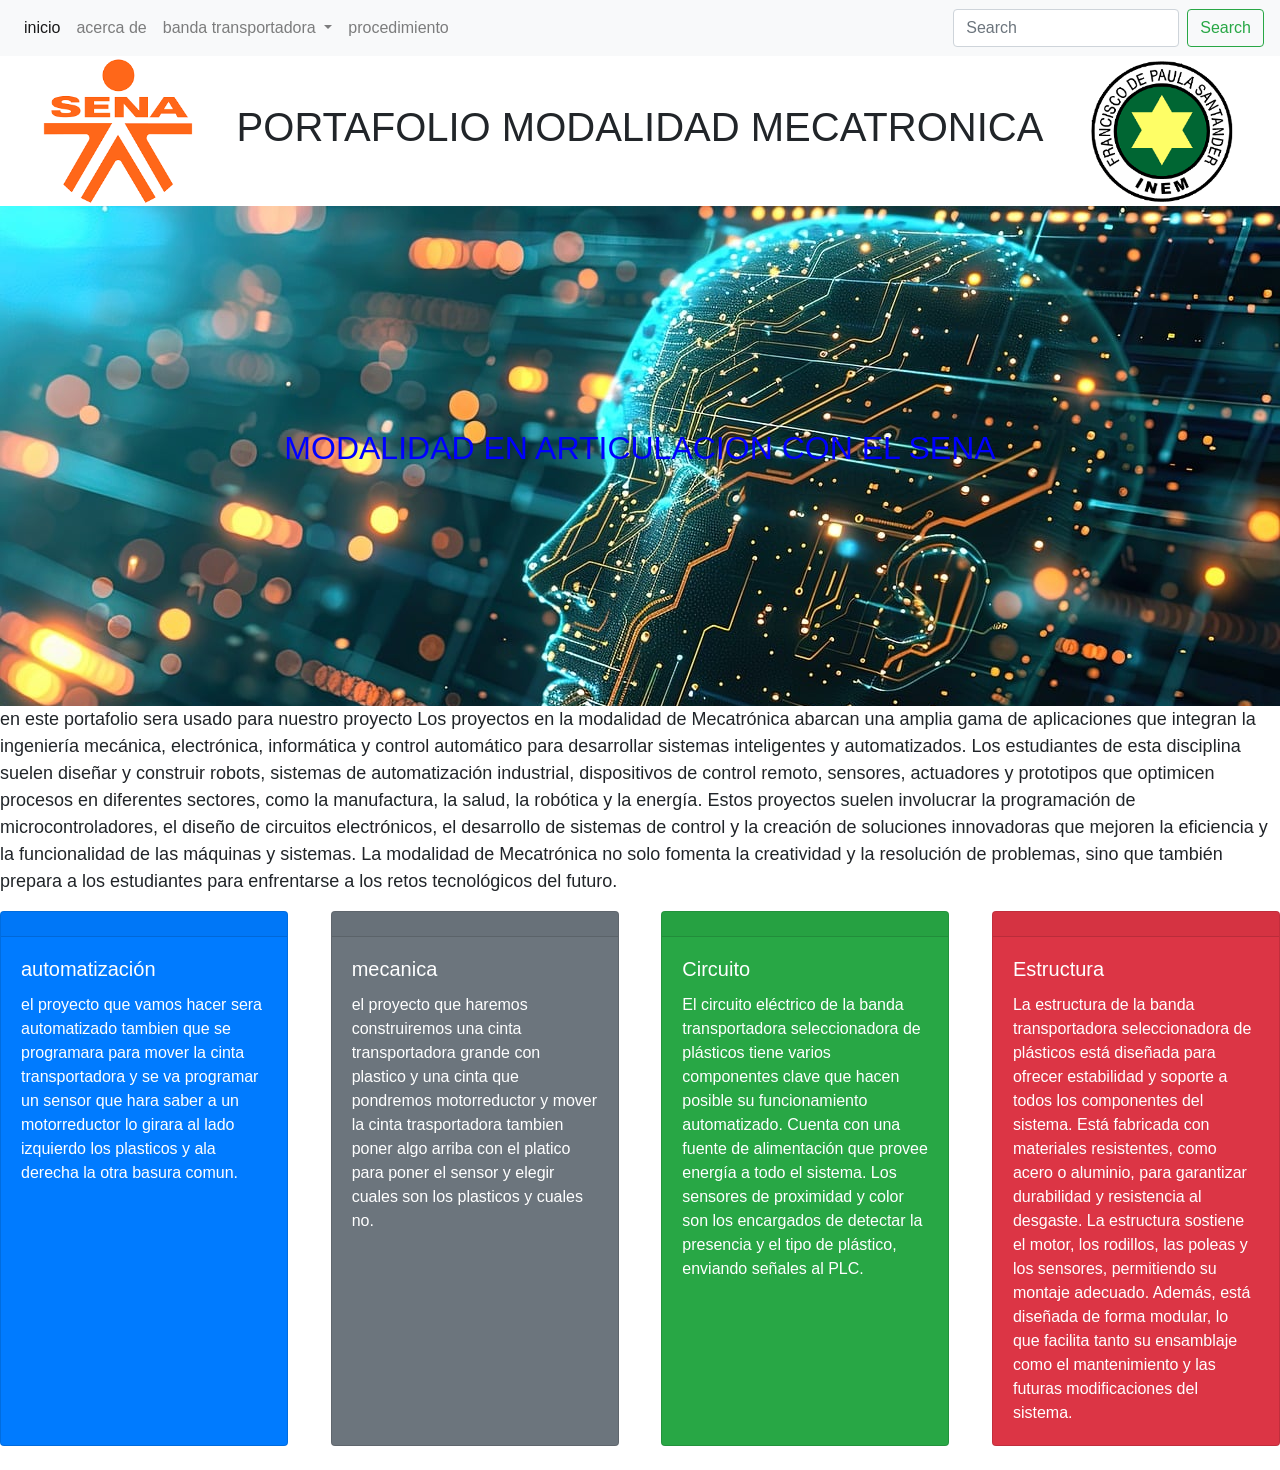
<file: index.html>
<!DOCTYPE html>
<html lang="en">
<head>
    <meta charset="UTF-8">
    <meta name="viewport" content="width=device-width, initial-scale=1.0">
    <link rel="stylesheet" href="./style.css">
    <title> portafolio mecatronica</title>
</head>
<body>

</body>
</html>
<!doctype html>
<html lang="en">
  <head>
    <!-- Required meta tags -->
    <meta charset="utf-8">
    <meta name="viewport" content="width=device-width, initial-scale=1, shrink-to-fit=no">

    <!-- Bootstrap CSS -->
    <link rel="stylesheet" href="https://cdn.jsdelivr.net/npm/bootstrap@4.6.2/dist/css/bootstrap.min.css" integrity="sha384-xOolHFLEh07PJGoPkLv1IbcEPTNtaed2xpHsD9ESMhqIYd0nLMwNLD69Npy4HI+N" crossorigin="anonymous">

    <nav class="navbar navbar-expand-lg navbar-light bg-light">
      
      
        <div class="collapse navbar-collapse" id="navbarSupportedContent">
          <ul class="navbar-nav mr-auto">
            <li class="nav-item active">
              <a class="nav-link" href="./index.html">inicio <span class="sr-only">(current)</span></a>
            </li>
            <li class="nav-item">
              <a class="nav-link" href="./acercade.html">acerca de</a>
            </li>
            <li class="nav-item dropdown">
              <a class="nav-link dropdown-toggle" href="./banda.html" role="button" data-toggle="dropdown" aria-expanded="false">
                banda transportadora
              </a>
              <div class="dropdown-menu">
                <a class="dropdown-item" href="./selecion.html">seleccionadora de plastico</a>
                <a class="dropdown-item" href="./sensores.html">sensores</a>
                
            </li>
            <li class="nav-item">
              <a class="nav-link" href="./procedimiento.html">procedimiento</a>
            </li>
          </ul>
          <form class="form-inline my-2 my-lg-0">
            <input class="form-control mr-sm-2" type="search" placeholder="Search" aria-label="Search">
            <button class="btn btn-outline-success my-2 my-sm-0" type="submit">Search</button>
          </form>
        </div>
      </nav>

    <title>portafolio mecatronica</title>
</head>
<body>
    <header>
        <div id="contenedor_cabezera">
            <img class="logo" src="./img/logo sena.png" alt="logo sena">
            <h1 id="titulo">PORTAFOLIO MODALIDAD MECATRONICA</h1>
            <img class="logo" src="./img/logo inem.webp" alt="logo inem">
         </div>
        <div id="contenedor_banner">
       <p id="subtitulo">MODALIDAD EN ARTICULACION CON EL SENA</p>
        </div>
    </header>
    <main>
        <section>
            <div id="descripcion">
                <p>
                    en este portafolio sera usado para nuestro proyecto Los proyectos en la modalidad de Mecatrónica abarcan una amplia gama de aplicaciones que integran la ingeniería mecánica, electrónica, informática y control automático para desarrollar sistemas inteligentes y automatizados. Los estudiantes de esta disciplina suelen diseñar y construir robots, sistemas de automatización industrial, dispositivos de control remoto, sensores, actuadores y prototipos que optimicen procesos en diferentes sectores, como la manufactura, la salud, la robótica y la energía. Estos proyectos suelen involucrar la programación de microcontroladores, el diseño de circuitos electrónicos, el desarrollo de sistemas de control y la creación de soluciones innovadoras que mejoren la eficiencia y la funcionalidad de las máquinas y sistemas. La modalidad de Mecatrónica no solo fomenta la creatividad y la resolución de problemas, sino que también prepara a los estudiantes para enfrentarse a los retos tecnológicos del futuro.
                </p>

            </div> 
        </section>
        <div id="tarjetas">
            <div class="card text-white bg-primary mb-3" style="max-width: 18rem;">
                <div class="card-header"></div>
                <div class="card-body">
                  <h5 class="card-title">automatización</h5>
                  <p class="card-text">el proyecto que vamos hacer sera automatizado tambien que se programara para mover la cinta transportadora y se va programar un sensor que hara saber a un motorreductor lo girara al lado izquierdo los plasticos y ala derecha la otra basura comun.</p>
                </div>
              </div>
              <div class="card text-white bg-secondary mb-3" style="max-width: 18rem;">
                <div class="card-header"></div>
                <div class="card-body">
                  <h5 class="card-title">mecanica</h5>
                  <p class="card-text">el proyecto que haremos construiremos una cinta transportadora grande con plastico y una cinta que pondremos motorreductor y mover la cinta trasportadora tambien poner algo arriba con el platico para poner el sensor y elegir cuales son los plasticos y cuales no.</p>
                </div>
              </div>
              <div class="card text-white bg-success mb-3" style="max-width: 18rem;">
                <div class="card-header"></div>
                <div class="card-body">
                  <h5 class="card-title"
                  ->Circuito</h5>
                  <p class="card-text">El circuito eléctrico de la banda transportadora seleccionadora de plásticos tiene varios componentes clave que hacen posible su funcionamiento automatizado. Cuenta con una fuente de alimentación que provee energía a todo el sistema. Los sensores de proximidad y color son los encargados de detectar la presencia y el tipo de plástico, enviando señales al PLC.</p>
                </div>
              </div>
              <div class="card text-white bg-danger mb-3" style="max-width: 18rem;">
                <div class="card-header"></div>
                <div class="card-body">
                  <h5 class="card-title">Estructura</h5>
                  <p class="card-text">La estructura de la banda transportadora seleccionadora de plásticos está diseñada para ofrecer estabilidad y soporte a todos los componentes del sistema. Está fabricada con materiales resistentes, como acero o aluminio, para garantizar durabilidad y resistencia al desgaste. La estructura sostiene el motor, los rodillos, las poleas y los sensores, permitiendo su montaje adecuado. Además, está diseñada de forma modular, lo que facilita tanto su ensamblaje como el mantenimiento y las futuras modificaciones del sistema.</p>
                </div>
              </div>
        </div>
    </main>
    <!doctype html>
<html lang="en">
  <head>
    <!-- Required meta tags -->
    <meta charset="utf-8">
    <meta name="viewport" content="width=device-width, initial-scale=1, shrink-to-fit=no">

    <!-- Bootstrap CSS -->
    <link rel="stylesheet" href="https://cdn.jsdelivr.net/npm/bootstrap@4.6.2/dist/css/bootstrap.min.css" integrity="sha384-xOolHFLEh07PJGoPkLv1IbcEPTNtaed2xpHsD9ESMhqIYd0nLMwNLD69Npy4HI+N" crossorigin="anonymous">

    <title></title>
  </head>
  <body>
    <h1></h1>

    <!-- Optional JavaScript; choose one of the two! -->

    <!-- Option 1: jQuery and Bootstrap Bundle (includes Popper) -->
    <script src="https://cdn.jsdelivr.net/npm/jquery@3.5.1/dist/jquery.slim.min.js" integrity="sha384-DfXdz2htPH0lsSSs5nCTpuj/zy4C+OGpamoFVy38MVBnE+IbbVYUew+OrCXaRkfj" crossorigin="anonymous"></script>
    <script src="https://cdn.jsdelivr.net/npm/bootstrap@4.6.2/dist/js/bootstrap.bundle.min.js" integrity="sha384-Fy6S3B9q64WdZWQUiU+q4/2Lc9npb8tCaSX9FK7E8HnRr0Jz8D6OP9dO5Vg3Q9ct" crossorigin="anonymous"></script>

    <!-- Option 2: Separate Popper and Bootstrap JS -->
    <!--
    <script src="https://cdn.jsdelivr.net/npm/jquery@3.5.1/dist/jquery.slim.min.js" integrity="sha384-DfXdz2htPH0lsSSs5nCTpuj/zy4C+OGpamoFVy38MVBnE+IbbVYUew+OrCXaRkfj" crossorigin="anonymous"></script>
    <script src="https://cdn.jsdelivr.net/npm/popper.js@1.16.1/dist/umd/popper.min.js" integrity="sha384-9/reFTGAW83EW2RDu2S0VKaIzap3H66lZH81PoYlFhbGU+6BZp6G7niu735Sk7lN" crossorigin="anonymous"></script>
    <script src="https://cdn.jsdelivr.net/npm/bootstrap@4.6.2/dist/js/bootstrap.min.js" integrity="sha384-+sLIOodYLS7CIrQpBjl+C7nPvqq+FbNUBDunl/OZv93DB7Ln/533i8e/mZXLi/P+" crossorigin="anonymous"></script>
    -->
  </body>
</html>
</file>
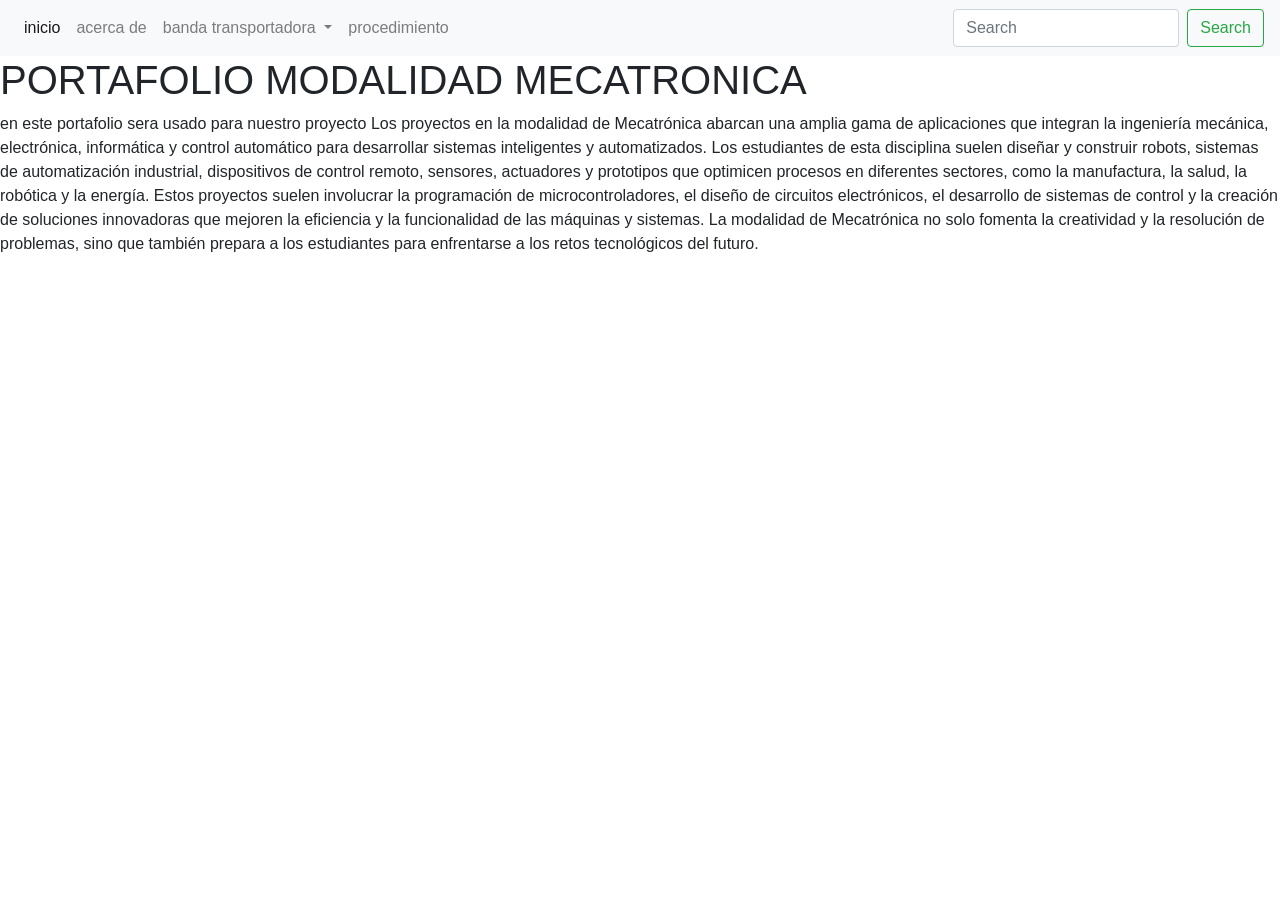
<file: acercade.html>
<!doctype html>
<html lang="en">
  <head>
    <!-- Required meta tags -->
    <meta charset="utf-8">
    <meta name="viewport" content="width=device-width, initial-scale=1, shrink-to-fit=no">

    <!-- Bootstrap CSS -->
    <link rel="stylesheet" href="https://cdn.jsdelivr.net/npm/bootstrap@4.6.2/dist/css/bootstrap.min.css" integrity="sha384-xOolHFLEh07PJGoPkLv1IbcEPTNtaed2xpHsD9ESMhqIYd0nLMwNLD69Npy4HI+N" crossorigin="anonymous">

    <nav class="navbar navbar-expand-lg navbar-light bg-light">
      
      
        <div class="collapse navbar-collapse" id="navbarSupportedContent">
          <ul class="navbar-nav mr-auto">
            <li class="nav-item active">
              <a class="nav-link" href="./index.html">inicio <span class="sr-only">(current)</span></a>
            </li>
            <li class="nav-item">
              <a class="nav-link" href="./acercade.html">acerca de</a>
            </li>
            <li class="nav-item dropdown">
              <a class="nav-link dropdown-toggle" href="./banda.html" role="button" data-toggle="dropdown" aria-expanded="false">
                banda transportadora
              </a>
              <div class="dropdown-menu">
                <a class="dropdown-item" href="./selecion.html">seleccionadora de plastico</a>
                <a class="dropdown-item" href="./sensores.html">sensores</a>
                
              </div>
            </li>
            <li class="nav-item">
              <a class="nav-link" href="./procedimiento.html">procedimiento</a>
            </li>
          </ul>
          <form class="form-inline my-2 my-lg-0">
            <input class="form-control mr-sm-2" type="search" placeholder="Search" aria-label="Search">
            <button class="btn btn-outline-success my-2 my-sm-0" type="submit">Search</button>
          </form>
        </div>
      </nav>
      <body>
        <header>
            <div id="contenedor_cabezera">
            <h1 id="titulo">PORTAFOLIO MODALIDAD MECATRONICA</h1>              
             </div>
        
        </header>
        <main>
            <section>
                <div id="descripcion">
                    <p>
                        en este portafolio sera usado para nuestro proyecto Los proyectos en la modalidad de Mecatrónica abarcan una amplia gama de aplicaciones que integran la ingeniería mecánica, electrónica, informática y control automático para desarrollar sistemas inteligentes y automatizados. Los estudiantes de esta disciplina suelen diseñar y construir robots, sistemas de automatización industrial, dispositivos de control remoto, sensores, actuadores y prototipos que optimicen procesos en diferentes sectores, como la manufactura, la salud, la robótica y la energía. Estos proyectos suelen involucrar la programación de microcontroladores, el diseño de circuitos electrónicos, el desarrollo de sistemas de control y la creación de soluciones innovadoras que mejoren la eficiencia y la funcionalidad de las máquinas y sistemas. La modalidad de Mecatrónica no solo fomenta la creatividad y la resolución de problemas, sino que también prepara a los estudiantes para enfrentarse a los retos tecnológicos del futuro.
                    </p>
    
                </div> 
            </section>

    <!-- Optional JavaScript; choose one of the two! -->

    <!-- Option 1: jQuery and Bootstrap Bundle (includes Popper) -->
    <script src="https://cdn.jsdelivr.net/npm/jquery@3.5.1/dist/jquery.slim.min.js" integrity="sha384-DfXdz2htPH0lsSSs5nCTpuj/zy4C+OGpamoFVy38MVBnE+IbbVYUew+OrCXaRkfj" crossorigin="anonymous"></script>
    <script src="https://cdn.jsdelivr.net/npm/bootstrap@4.6.2/dist/js/bootstrap.bundle.min.js" integrity="sha384-Fy6S3B9q64WdZWQUiU+q4/2Lc9npb8tCaSX9FK7E8HnRr0Jz8D6OP9dO5Vg3Q9ct" crossorigin="anonymous"></script>

    <!-- Option 2: Separate Popper and Bootstrap JS -->
    <!--
    <script src="https://cdn.jsdelivr.net/npm/jquery@3.5.1/dist/jquery.slim.min.js" integrity="sha384-DfXdz2htPH0lsSSs5nCTpuj/zy4C+OGpamoFVy38MVBnE+IbbVYUew+OrCXaRkfj" crossorigin="anonymous"></script>
    <script src="https://cdn.jsdelivr.net/npm/popper.js@1.16.1/dist/umd/popper.min.js" integrity="sha384-9/reFTGAW83EW2RDu2S0VKaIzap3H66lZH81PoYlFhbGU+6BZp6G7niu735Sk7lN" crossorigin="anonymous"></script>
    <script src="https://cdn.jsdelivr.net/npm/bootstrap@4.6.2/dist/js/bootstrap.min.js" integrity="sha384-+sLIOodYLS7CIrQpBjl+C7nPvqq+FbNUBDunl/OZv93DB7Ln/533i8e/mZXLi/P+" crossorigin="anonymous"></script>
    -->
  </body>
</html>
</file>
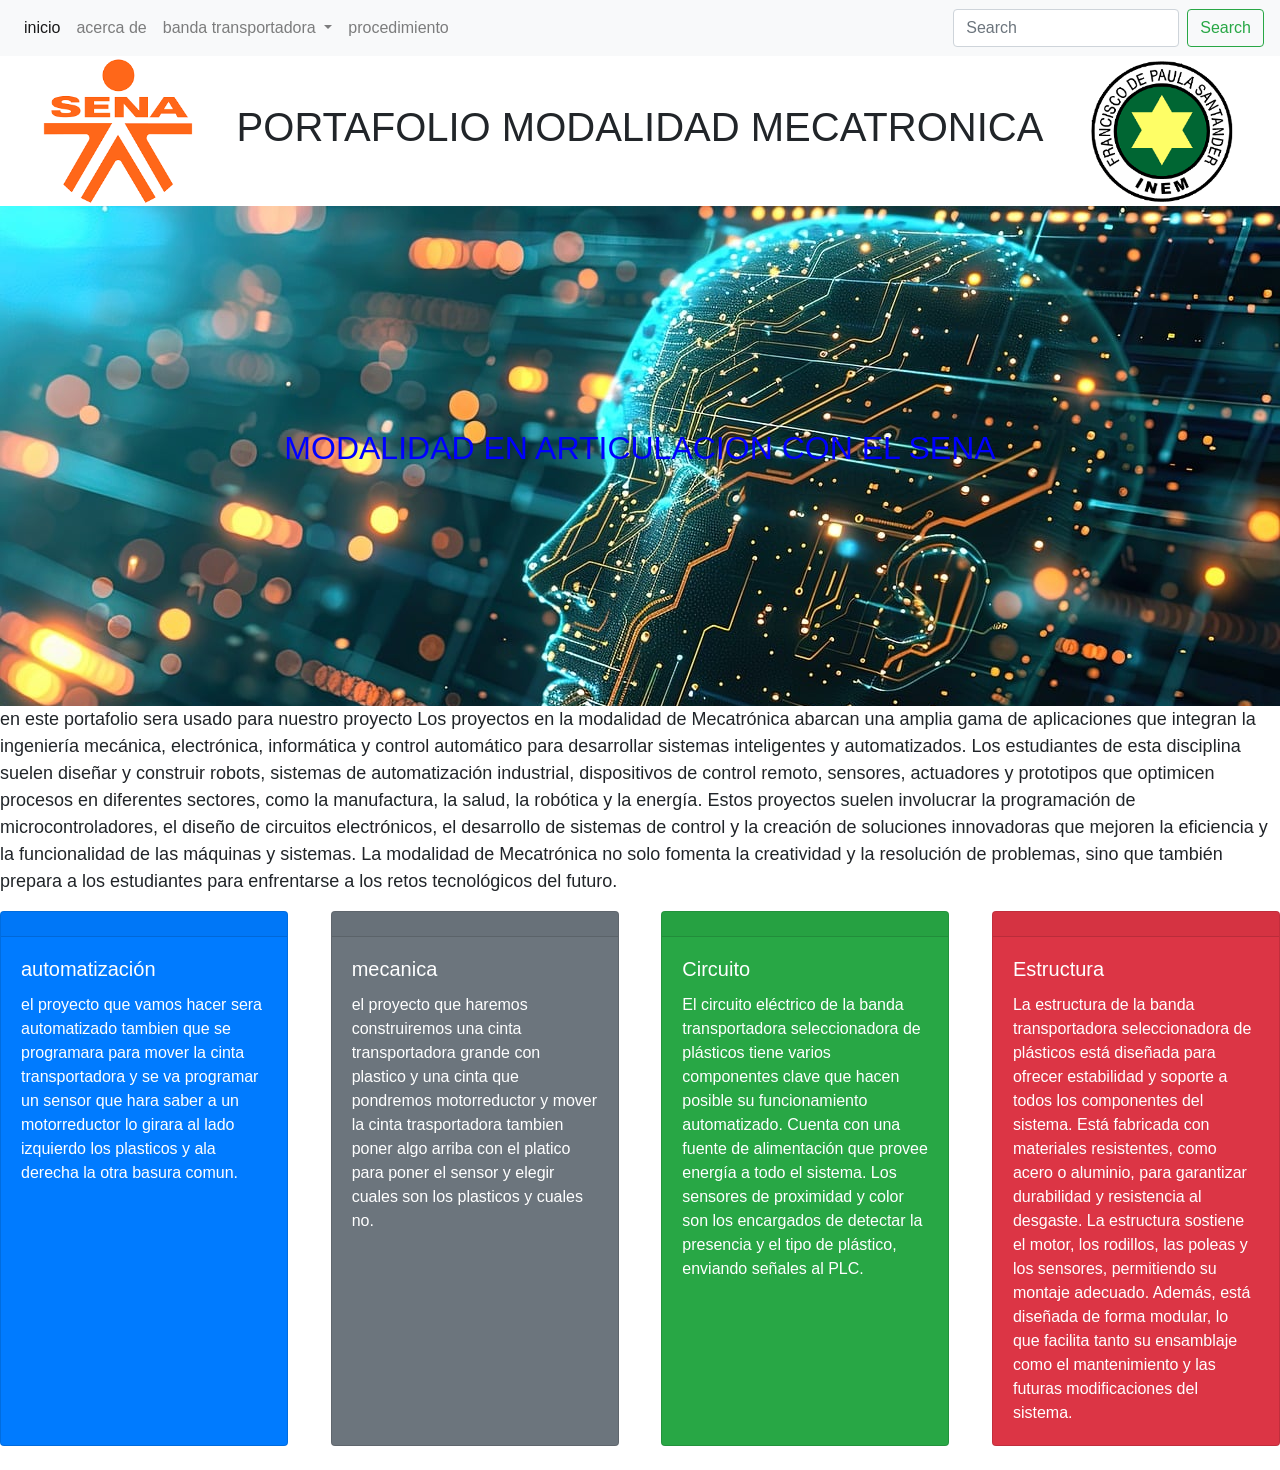
<file: intex.html>
<!DOCTYPE html>
<html lang="en">
<head>
    <meta charset="UTF-8">
    <meta name="viewport" content="width=device-width, initial-scale=1.0">
    <link rel="stylesheet" href="./style.css">
    <title> portafolio mecatronica</title>
</head>
<body>

</body>
</html>
<!doctype html>
<html lang="en">
  <head>
    <!-- Required meta tags -->
    <meta charset="utf-8">
    <meta name="viewport" content="width=device-width, initial-scale=1, shrink-to-fit=no">

    <!-- Bootstrap CSS -->
    <link rel="stylesheet" href="https://cdn.jsdelivr.net/npm/bootstrap@4.6.2/dist/css/bootstrap.min.css" integrity="sha384-xOolHFLEh07PJGoPkLv1IbcEPTNtaed2xpHsD9ESMhqIYd0nLMwNLD69Npy4HI+N" crossorigin="anonymous">

    <nav class="navbar navbar-expand-lg navbar-light bg-light">
      
      
        <div class="collapse navbar-collapse" id="navbarSupportedContent">
          <ul class="navbar-nav mr-auto">
            <li class="nav-item active">
              <a class="nav-link" href="./intex.html">inicio <span class="sr-only">(current)</span></a>
            </li>
            <li class="nav-item">
              <a class="nav-link" href="./acercade.html">acerca de</a>
            </li>
            <li class="nav-item dropdown">
              <a class="nav-link dropdown-toggle" href="./banda.html" role="button" data-toggle="dropdown" aria-expanded="false">
                banda transportadora
              </a>
              <div class="dropdown-menu">
                <a class="dropdown-item" href="./selecion.html">seleccionadora de plastico</a>
                <a class="dropdown-item" href="./sensores.html">sensores</a>
                
            </li>
            <li class="nav-item">
              <a class="nav-link" href="./procedimiento.html">procedimiento</a>
            </li>
          </ul>
          <form class="form-inline my-2 my-lg-0">
            <input class="form-control mr-sm-2" type="search" placeholder="Search" aria-label="Search">
            <button class="btn btn-outline-success my-2 my-sm-0" type="submit">Search</button>
          </form>
        </div>
      </nav>

    <title>portafolio mecatronica</title>
</head>
<body>
    <header>
        <div id="contenedor_cabezera">
            <img class="logo" src="./img/logo sena.png" alt="logo sena">
            <h1 id="titulo">PORTAFOLIO MODALIDAD MECATRONICA</h1>
            <img class="logo" src="./img/logo inem.webp" alt="logo inem">
         </div>
        <div id="contenedor_banner">
       <p id="subtitulo">MODALIDAD EN ARTICULACION CON EL SENA</p>
        </div>
    </header>
    <main>
        <section>
            <div id="descripcion">
                <p>
                    en este portafolio sera usado para nuestro proyecto Los proyectos en la modalidad de Mecatrónica abarcan una amplia gama de aplicaciones que integran la ingeniería mecánica, electrónica, informática y control automático para desarrollar sistemas inteligentes y automatizados. Los estudiantes de esta disciplina suelen diseñar y construir robots, sistemas de automatización industrial, dispositivos de control remoto, sensores, actuadores y prototipos que optimicen procesos en diferentes sectores, como la manufactura, la salud, la robótica y la energía. Estos proyectos suelen involucrar la programación de microcontroladores, el diseño de circuitos electrónicos, el desarrollo de sistemas de control y la creación de soluciones innovadoras que mejoren la eficiencia y la funcionalidad de las máquinas y sistemas. La modalidad de Mecatrónica no solo fomenta la creatividad y la resolución de problemas, sino que también prepara a los estudiantes para enfrentarse a los retos tecnológicos del futuro.
                </p>

            </div> 
        </section>
        <div id="tarjetas">
            <div class="card text-white bg-primary mb-3" style="max-width: 18rem;">
                <div class="card-header"></div>
                <div class="card-body">
                  <h5 class="card-title">automatización</h5>
                  <p class="card-text">el proyecto que vamos hacer sera automatizado tambien que se programara para mover la cinta transportadora y se va programar un sensor que hara saber a un motorreductor lo girara al lado izquierdo los plasticos y ala derecha la otra basura comun.</p>
                </div>
              </div>
              <div class="card text-white bg-secondary mb-3" style="max-width: 18rem;">
                <div class="card-header"></div>
                <div class="card-body">
                  <h5 class="card-title">mecanica</h5>
                  <p class="card-text">el proyecto que haremos construiremos una cinta transportadora grande con plastico y una cinta que pondremos motorreductor y mover la cinta trasportadora tambien poner algo arriba con el platico para poner el sensor y elegir cuales son los plasticos y cuales no.</p>
                </div>
              </div>
              <div class="card text-white bg-success mb-3" style="max-width: 18rem;">
                <div class="card-header"></div>
                <div class="card-body">
                  <h5 class="card-title"
                  ->Circuito</h5>
                  <p class="card-text">El circuito eléctrico de la banda transportadora seleccionadora de plásticos tiene varios componentes clave que hacen posible su funcionamiento automatizado. Cuenta con una fuente de alimentación que provee energía a todo el sistema. Los sensores de proximidad y color son los encargados de detectar la presencia y el tipo de plástico, enviando señales al PLC.</p>
                </div>
              </div>
              <div class="card text-white bg-danger mb-3" style="max-width: 18rem;">
                <div class="card-header"></div>
                <div class="card-body">
                  <h5 class="card-title">Estructura</h5>
                  <p class="card-text">La estructura de la banda transportadora seleccionadora de plásticos está diseñada para ofrecer estabilidad y soporte a todos los componentes del sistema. Está fabricada con materiales resistentes, como acero o aluminio, para garantizar durabilidad y resistencia al desgaste. La estructura sostiene el motor, los rodillos, las poleas y los sensores, permitiendo su montaje adecuado. Además, está diseñada de forma modular, lo que facilita tanto su ensamblaje como el mantenimiento y las futuras modificaciones del sistema.</p>
                </div>
              </div>
        </div>
    </main>
    <!doctype html>
<html lang="en">
  <head>
    <!-- Required meta tags -->
    <meta charset="utf-8">
    <meta name="viewport" content="width=device-width, initial-scale=1, shrink-to-fit=no">

    <!-- Bootstrap CSS -->
    <link rel="stylesheet" href="https://cdn.jsdelivr.net/npm/bootstrap@4.6.2/dist/css/bootstrap.min.css" integrity="sha384-xOolHFLEh07PJGoPkLv1IbcEPTNtaed2xpHsD9ESMhqIYd0nLMwNLD69Npy4HI+N" crossorigin="anonymous">

    <title></title>
  </head>
  <body>
    <h1></h1>

    <!-- Optional JavaScript; choose one of the two! -->

    <!-- Option 1: jQuery and Bootstrap Bundle (includes Popper) -->
    <script src="https://cdn.jsdelivr.net/npm/jquery@3.5.1/dist/jquery.slim.min.js" integrity="sha384-DfXdz2htPH0lsSSs5nCTpuj/zy4C+OGpamoFVy38MVBnE+IbbVYUew+OrCXaRkfj" crossorigin="anonymous"></script>
    <script src="https://cdn.jsdelivr.net/npm/bootstrap@4.6.2/dist/js/bootstrap.bundle.min.js" integrity="sha384-Fy6S3B9q64WdZWQUiU+q4/2Lc9npb8tCaSX9FK7E8HnRr0Jz8D6OP9dO5Vg3Q9ct" crossorigin="anonymous"></script>

    <!-- Option 2: Separate Popper and Bootstrap JS -->
    <!--
    <script src="https://cdn.jsdelivr.net/npm/jquery@3.5.1/dist/jquery.slim.min.js" integrity="sha384-DfXdz2htPH0lsSSs5nCTpuj/zy4C+OGpamoFVy38MVBnE+IbbVYUew+OrCXaRkfj" crossorigin="anonymous"></script>
    <script src="https://cdn.jsdelivr.net/npm/popper.js@1.16.1/dist/umd/popper.min.js" integrity="sha384-9/reFTGAW83EW2RDu2S0VKaIzap3H66lZH81PoYlFhbGU+6BZp6G7niu735Sk7lN" crossorigin="anonymous"></script>
    <script src="https://cdn.jsdelivr.net/npm/bootstrap@4.6.2/dist/js/bootstrap.min.js" integrity="sha384-+sLIOodYLS7CIrQpBjl+C7nPvqq+FbNUBDunl/OZv93DB7Ln/533i8e/mZXLi/P+" crossorigin="anonymous"></script>
    -->
  </body>
</html>
</file>
<file: style.css>
:root{
    font-family: Arial, Helvetica, sans-serif;
}
.logo{
    width: 150px;
}
#contenedor_cabezera{
    width: 100%;
    display: flex;
    justify-content: space-evenly;
    align-items: center;
}
#contenedor_banner{
    display: flex;
    justify-content: center;
    align-items: center;
    background-image: url("./img/banner.jpg");
    background-size: cover;
    background-size: no-repeat;
    height: 500px;
}
#subtitulo{
   font-size: xx-large;
   color: blue;
}
#descripcion{
    font-family: Arial, Helvetica, sans-serif;
    font-size: 18px;
}
#tarjetas{
    display:flex;
    justify-content: space-between;
    gap: 10px;
    
}
</file>
